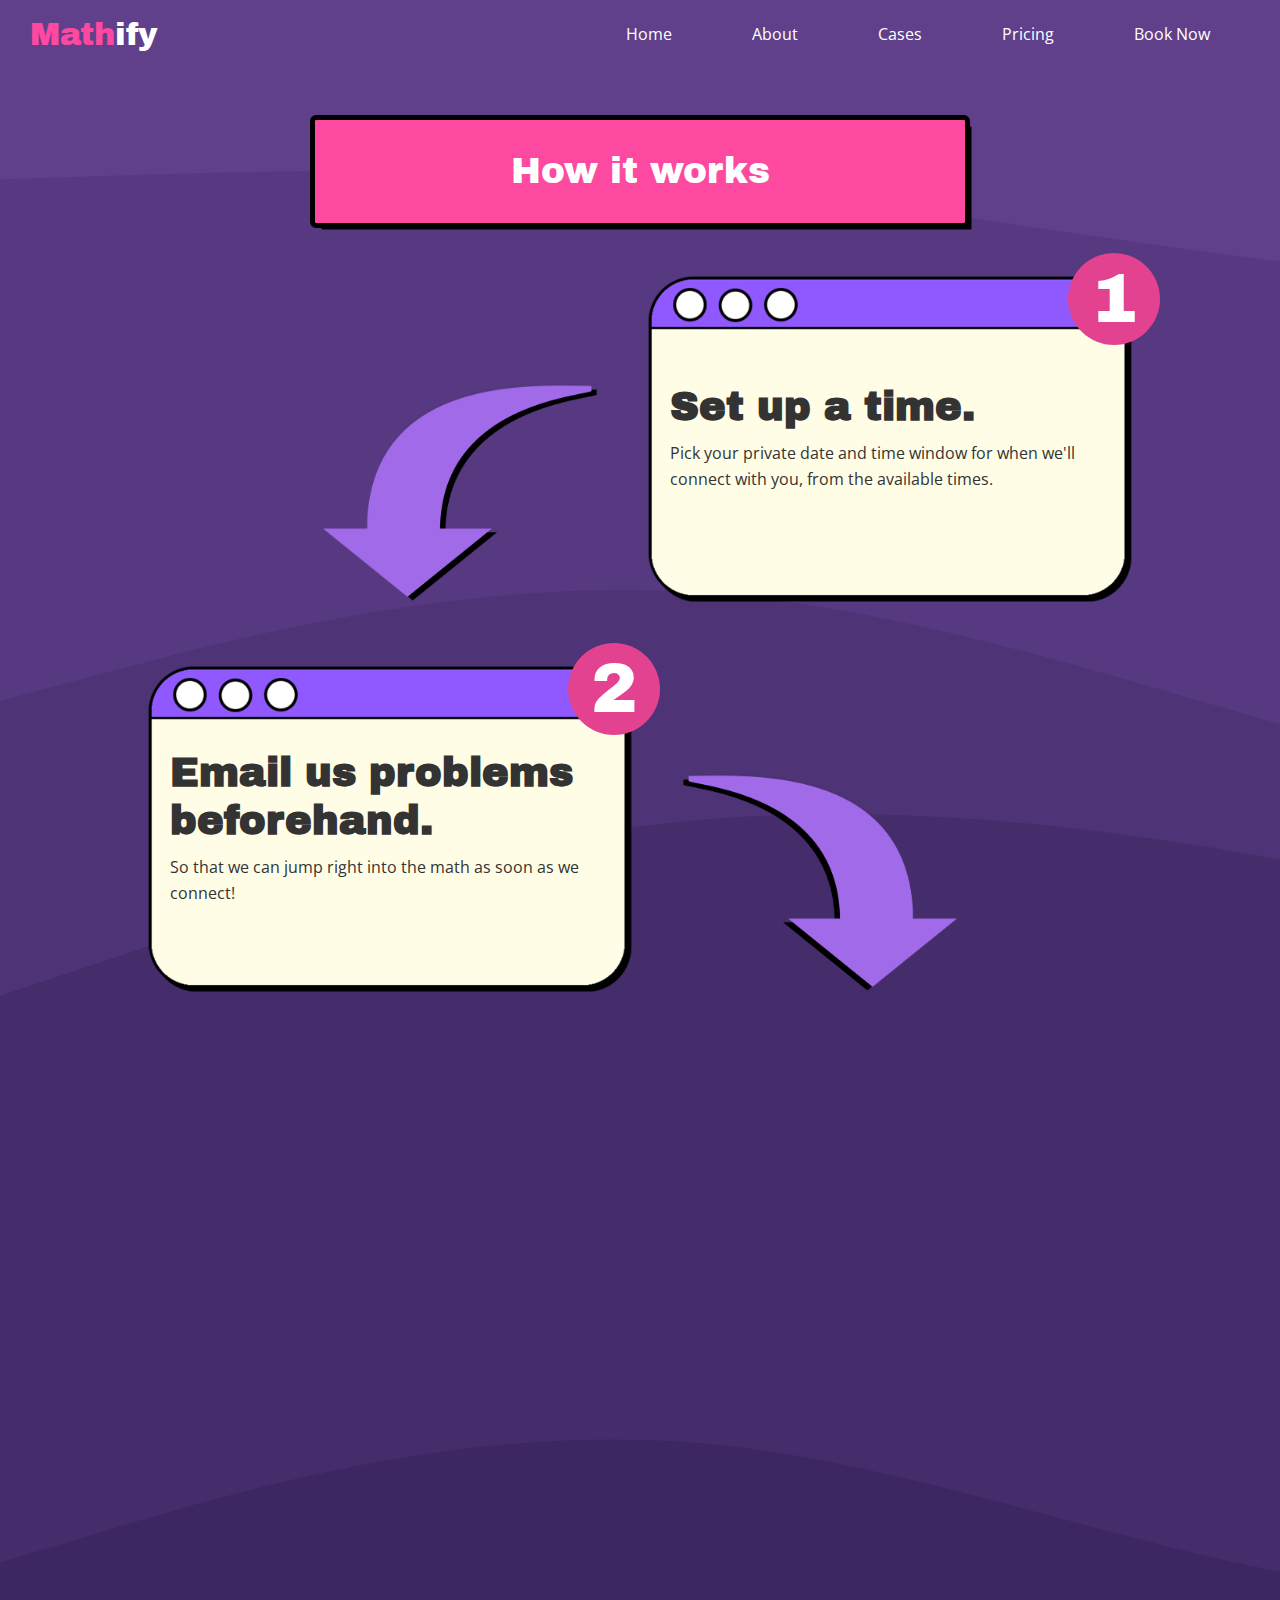
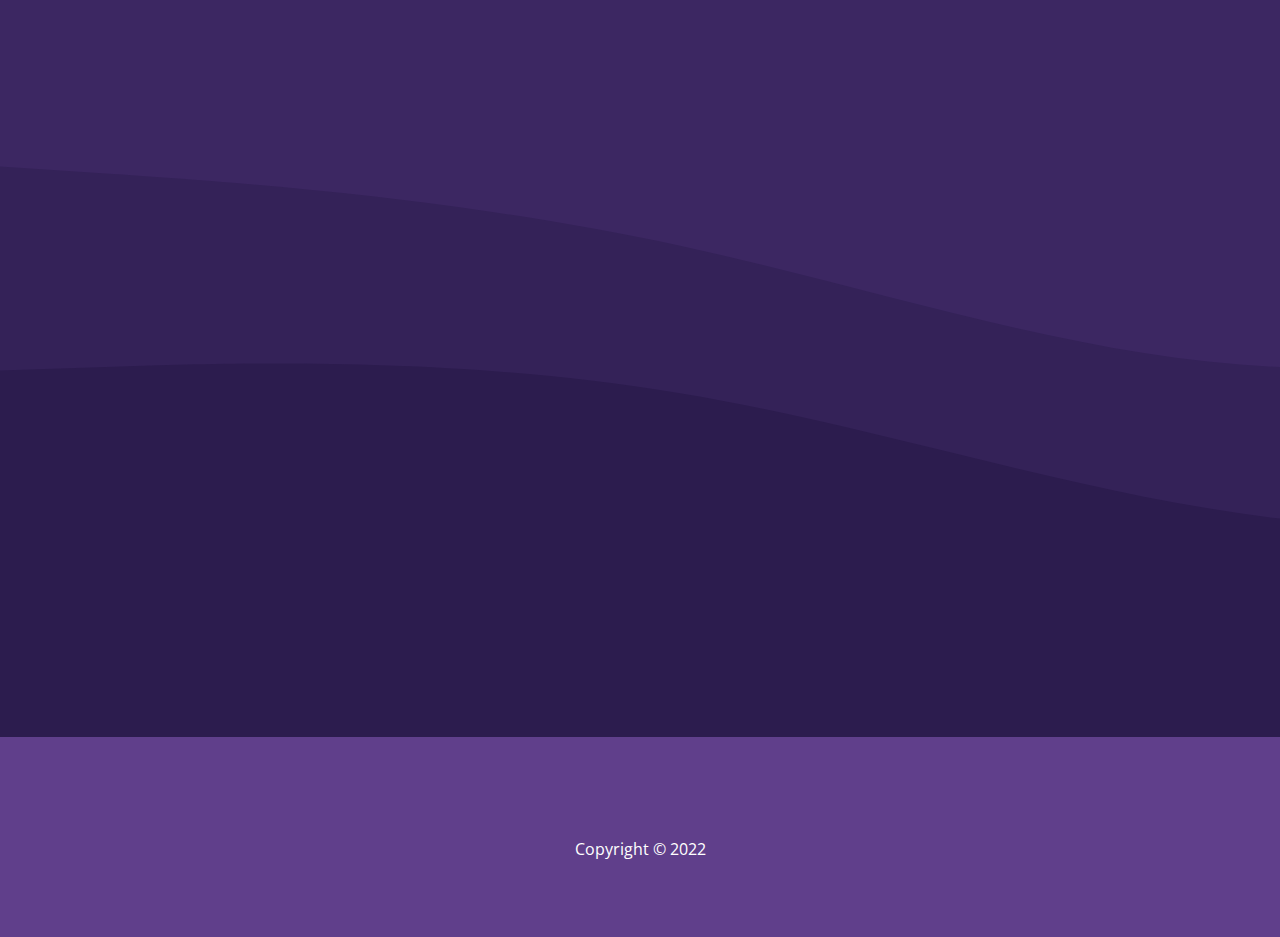
<file: about.html>
<!DOCTYPE html>
<html lang="en">
<head>
    <meta charset="UTF-8">
    <meta http-equiv="X-UA-Compatible" content="IE=edge">
    <meta name="viewport" content="width=device-width, initial-scale=1.0">
    <link rel="stylesheet" href="https://cdnjs.cloudflare.com/ajax/libs/font-awesome/6.2.0/css/all.min.css" integrity="sha512-xh6O/CkQoPOWDdYTDqeRdPCVd1SpvCA9XXcUnZS2FmJNp1coAFzvtCN9BmamE+4aHK8yyUHUSCcJHgXloTyT2A==" crossorigin="anonymous" referrerpolicy="no-referrer" />
    <link rel="shortcut icon" href="img/favicon.ico" type="image/x-icon">
    <title>Mathify | About Us</title>

    <link rel="stylesheet" href="css/util.css">
    <link rel="stylesheet" href="css/style.css">
    <link rel="stylesheet" href="css/lightbox.min.css">
    <script src="https://code.jquery.com/jquery-3.6.1.js" integrity="sha256-3zlB5s2uwoUzrXK3BT7AX3FyvojsraNFxCc2vC/7pNI=" crossorigin="anonymous"></script> 

    <script src="js/lightbox.min.js"></script>
    <script defer src="js/showOnScroll.js"></script>
    <script defer src="js/scroll.js"></script>


</head>
<body>

    <!-- .hero:before -->
    <header id="about-hero" class="hero">
        <div id="navbar" class="navbar top">
            <h1 class="logo">
                <span class="text-sec"><i class="fas fa-calculator"></i> Math</span>ify
            </h1>
            <nav>
                <ul>
                    <li><a href="index.html">Home</a></li>
                    <li><a href="about.html">About</a></li>
                    <li><a href="index.html#cases">Cases</a></li>
                    <li><a href="index.html#pricing">Pricing</a></li>
                    <li><a href="plans.html">Book Now</a></li>

                </ul>
            </nav>
        </div>
    </header>

    <main class="about">
        <section class="flex-columns">
            <header class="section-header">
                <h2 class="bg-sec mobile-header">How it works</h2>
            </header>
        </section>
        <section class="sub-cases works works-flex hidden-right">
            <div class="row">
                <div class="column arrow">
                    <div class="column-1">
                        <img src="img/assets/arrow_left.png">
                    </div>
                </div>
                <div class="column window">
                    <div class="column-2">
                        <img src="img/assets/window_shadow.png" alt="">
                        <span class="num">1</span>

                        <div class="window-text">
                            <h2>Set up a time.</h2>
                            <p>Pick your private date and time window for when we'll connect with you, from the available times.</p>
                            
                        </div>
                        

                    </div>
                </div>
            </div>
        </section>

        

        <section class="works works-flex flex-reverse hidden-left">
            <div class="row">
                <div class="column arrow">
                    <div class="column-1">
                        <img src="img/assets/arrow_right.png">
                    </div>
                </div>
                <div class="column window">
                    <div class="column-2">
                        <span class="num">2</span>

                        <img src="img/assets/window_shadow.png" alt="">
                        <div class="window-text">
                            <h2>Email us problems beforehand.</h2>
                            <p>So that we can jump right into the math as soon as we connect!</p>
                            
                        </div>
                        

                    </div>
                </div>
            </div>
        </section>

        <section class="works works-flex hidden-right">
            <div class="row">
                <div class="column arrow">
                    <div class="column-1">
                        <img src="img/assets/arrow_left.png">
                    </div>
                </div>
                <div class="column window">
                    <div class="column-2">
                        <img src="img/assets/window_shadow.png" alt="">
                        <span class="num">3</span>

                        <div class="window-text">
                            <h2>Meet, Solve, Explain.</h2>
                            <p>We will do this over ZOOM. Please have a ZOOM account ready. <strong>A stable Internet connection is required, and a microphone is strongly recommended!</strong>
                        </div>
                        

                    </div>
                </div>
            </div>
        </section>

        

        <section class="works works-flex flex-reverse hidden-left">
            <div class="row">
                <div class="column arrow ">
                    <div class="column-1">

                    </div>
                </div>
                <div class="column window">
                    <div class="column-2">
                        <span class="num">4</span>

                        <img src="img/assets/window_shadow.png" alt="">
                        <div class="window-text">
                            <h2>Profit..?</h2>
                            <p>Get math homework help with concepts explained simply and clearly. Welcoming all levels of skill in math.</p>
                            
                        </div>
                        

                    </div>
                </div>
            </div>
        </section>


        <section class="solutions flex-columns hidden-bottom">
            <div class="row">
                <div class="column">
                    <div class="column-1">
                        <img src="img/assets/math2.jpg">
                    </div>
                </div>
                <div class="column bg-prim">
                    <div class="column-2">
                        <h2>Ready to become a <em>bit</em> less stressed?</h2>
                        <p>Say goodbye to math confusion and get the help you need to ace your math tests - with Mathify, you have access to detailed explanations and private tutoring sessions tailored to your proficiency level.</p>
                        <a href="plans.html" class="btn btn-outline"><i class="fas fa-chevron-right"></i> To plan selection</a>

                    </div>
                </div>
            </div>
        </section>



    </main>


    <footer class="footer bg-prim">
        <div class="social">
            <a href="#"><i class="fab fa-facebook fa-2x"></i></a>
            <a href="#"><i class="fab fa-twitter fa-2x"></i></a>
            <a href="#"><i class="fab fa-youtube fa-2x"></i></a>
            <a href="#"><i class="fab fa-linkedin fa-2x"></i></a>
        </div>
        <p>Copyright &copy; 2022</p>
    </footer>
    
</body>
</html>
</file>
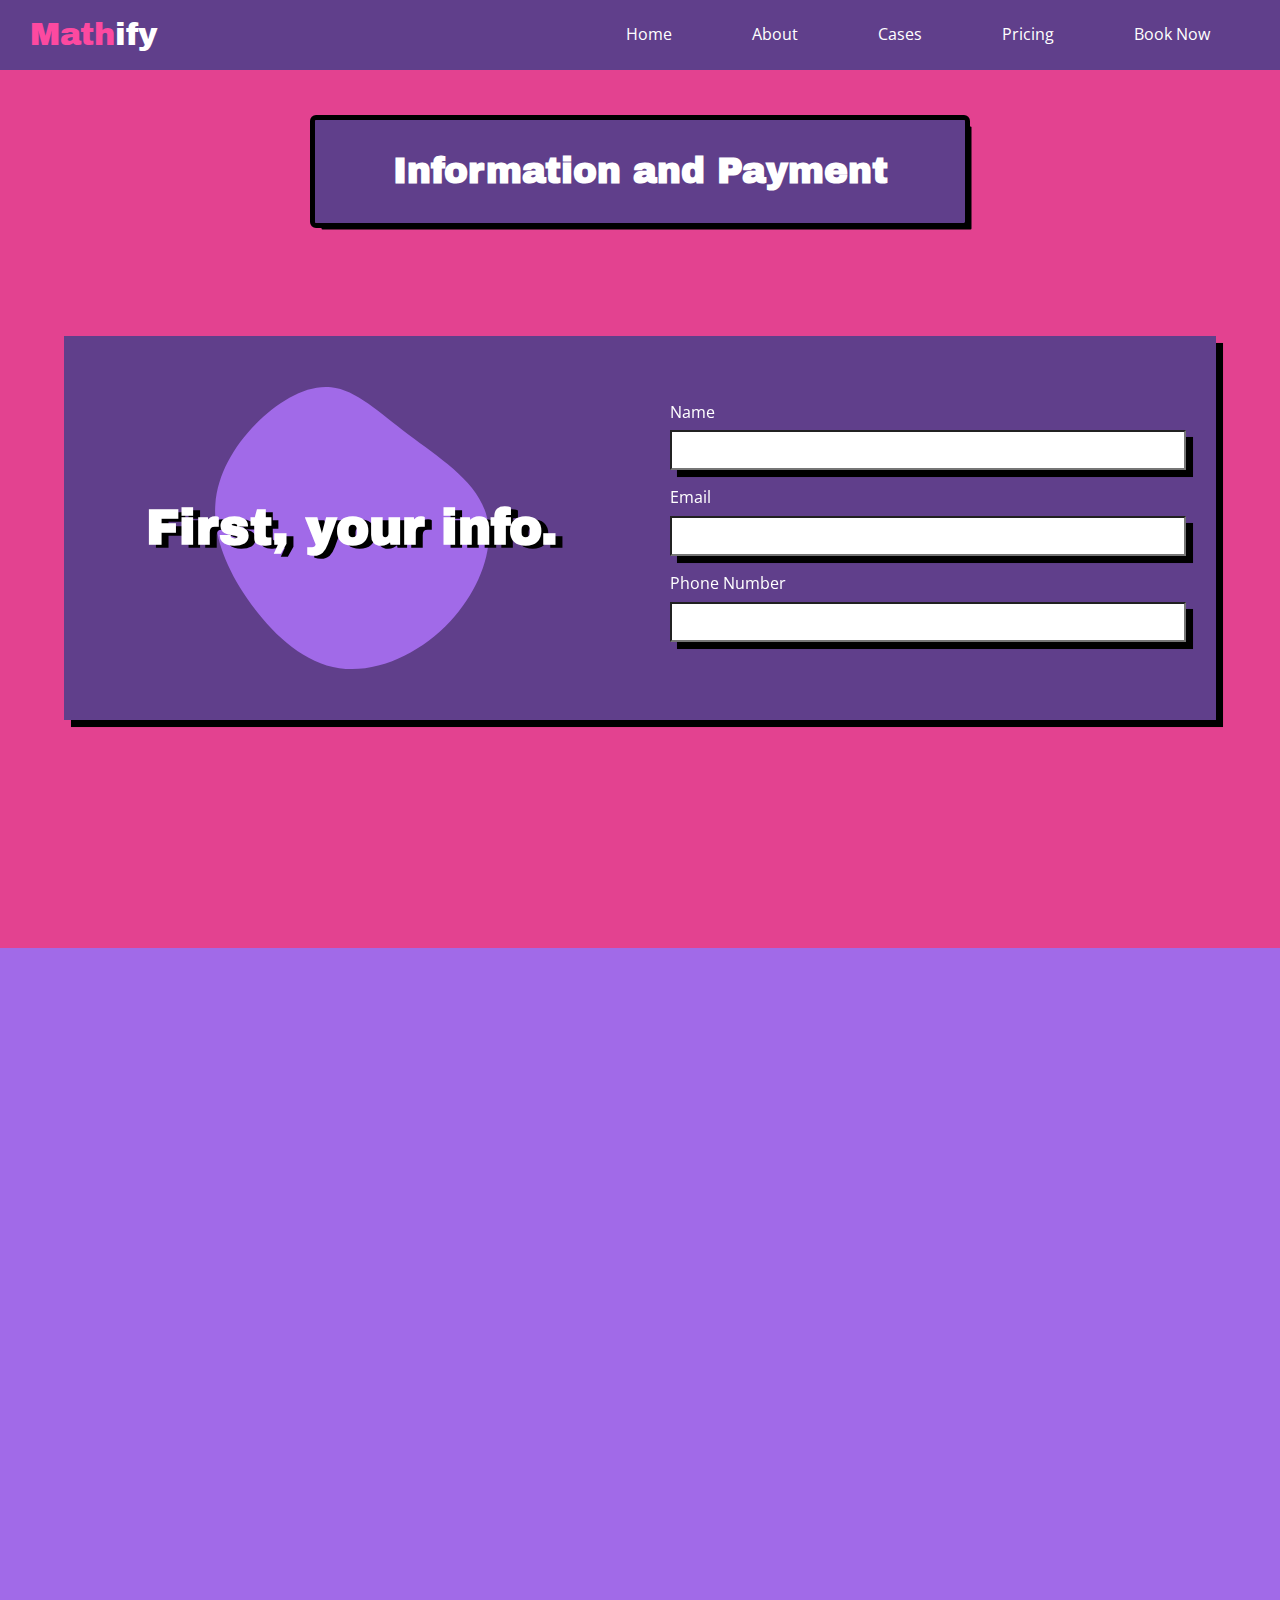
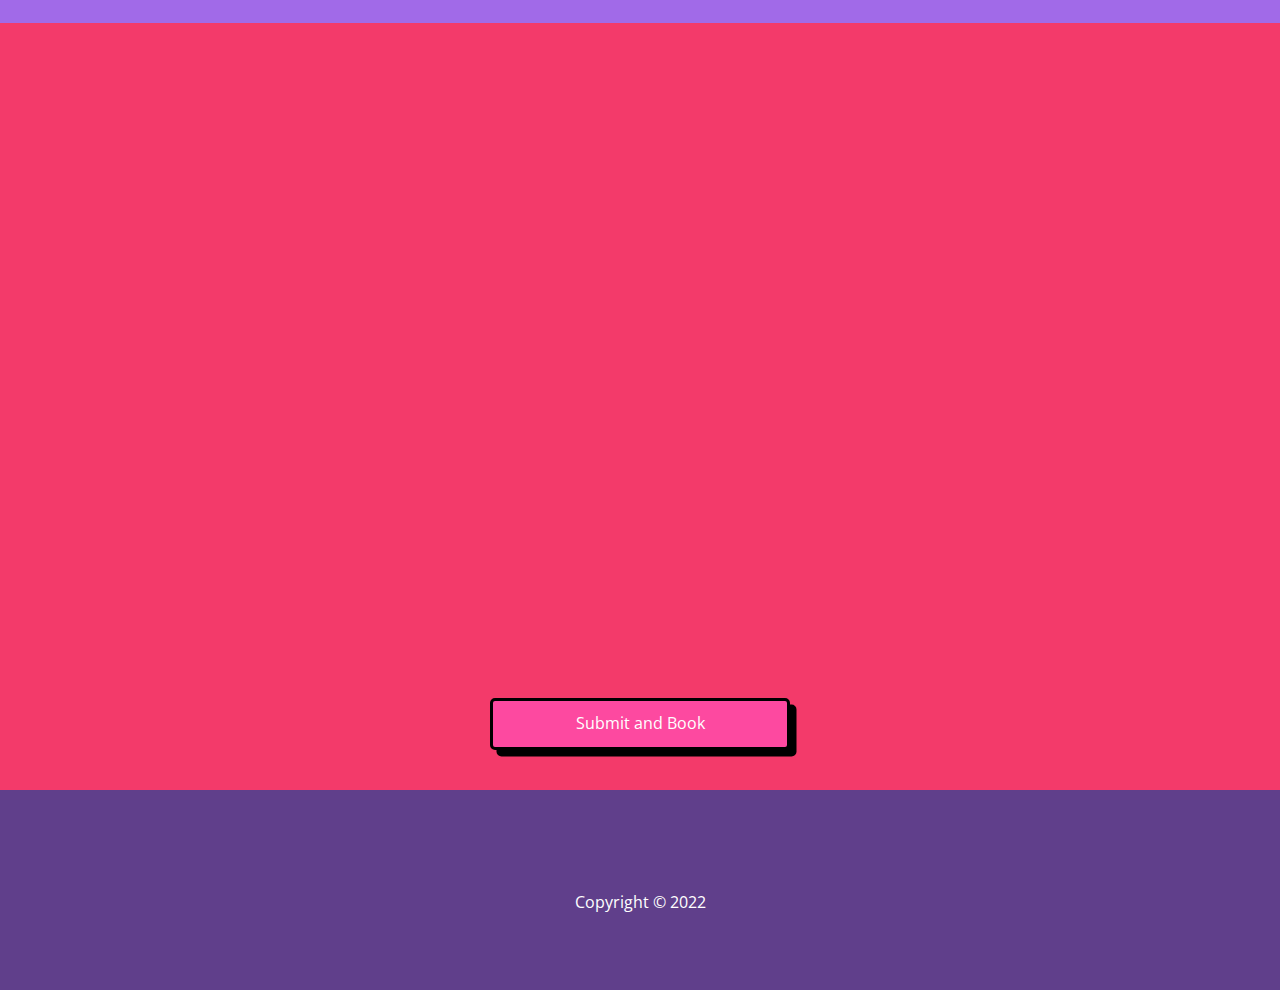
<file: plans.html>
<!DOCTYPE html>
<html lang="en">
<head>
    <meta charset="UTF-8">
    <meta http-equiv="X-UA-Compatible" content="IE=edge">
    <meta name="viewport" content="width=device-width, initial-scale=1.0">
    <link rel="stylesheet" href="https://cdnjs.cloudflare.com/ajax/libs/font-awesome/6.2.0/css/all.min.css" integrity="sha512-xh6O/CkQoPOWDdYTDqeRdPCVd1SpvCA9XXcUnZS2FmJNp1coAFzvtCN9BmamE+4aHK8yyUHUSCcJHgXloTyT2A==" crossorigin="anonymous" referrerpolicy="no-referrer" />
    <link rel="shortcut icon" href="img/favicon.ico" type="image/x-icon">
    <title>Welcome</title>

    <link rel="stylesheet" href="css/util.css">
    <link rel="stylesheet" href="css/style.css">
    <link rel="stylesheet" href="css/lightbox.min.css">
    <script src="https://code.jquery.com/jquery-3.6.1.js" integrity="sha256-3zlB5s2uwoUzrXK3BT7AX3FyvojsraNFxCc2vC/7pNI=" crossorigin="anonymous"></script> 

    <script src="js/lightbox.min.js"></script>
    <script defer src="js/scroll.js"></script>
    <script defer src="js/showOnScroll.js"></script>

</head>
<body>

    <header id="about-hero" class="hero">
        <div id="navbar" class="navbar top">
            <h1 class="logo">
                <span class="text-sec"><i class="fas fa-calculator"></i> Math</span>ify
            </h1>
            <nav>
                <ul>
                    <li><a href="index.html">Home</a></li>
                    <li><a href="about.html">About</a></li>
                    <li><a href="index.html#cases">Cases</a></li>
                    <li><a href="index.html#pricing">Pricing</a></li>
                    <li><a href="plans.html">Book Now</a></li>

                </ul>
            </nav>
        </div>
    </header>

    <header class="section-header" style="background-color:#E34290 ">
        <h2 class="bg-prim mobile-header">Information and Payment</h2>
    </header>

    <main id="plans">
        <section class="step">
            
            
            <section class="solutions plans flex-columns hidden-bottom">
                <div class="row">
                    <div class="column">
                        <div class="column-1 plans-img">
                            <img src="img/bg/blob1.svg">
                            <h3 class="plans-header">First, your info.</h3>

                        </div>

                        
                    </div>
                    <div class="column bg-prim">
                        <div class="column-2">
                            <form class="callback-form plans-form" action="">
                                <div class="form-control">
                                    <label for="name">Name</label>
                                    <input type="text" name="name" id="name">
                                    
                                </div>
                                <div class="form-control">
                                    <label for="email">Email</label>
                                    <input type="email" name="E-Mail" id="E-Mail">
                                </div>
                                <div class="form-control">
                                    <label for="phone">Phone Number</label>
                                    <input type="text" name="phone" id="phone">
                                </div>
                            </form>
    
                        </div>
                    </div>
                </div>
            </section>
        </section>

        <section class="step">
            
            <section class="solutions plans flex-columns hidden-bottom">
                <div class="row">
                    <div class="column">
                        <div class="column-1 plans-img">
                            <img src="img/bg/blob2.svg">
                            <h3 class="plans-header">What's your plan?</h3>

                        </div>

                        
                    </div>
                    <div class="column bg-prim">
                        <div class="column-2 radios">
                            <div class="form-control">
                                <input type="radio" name="plans" id="plan1">
                                <label for="plan1">Plan 1 • <span class="text-sec">$15 for 30 min.</span></label>
                            </div>
                            
                            <div class="form-control">
                                <input type="radio" name="plans" id="plan2">
                                <label for="plan2">Plan 2 • <span class="text-sec">$10 for 15 min.</span></label>
                            </div>

                            <div class="form-control">
                                <input type="radio" name="plans" id="plan3">
                                <label for="plan3">Plan 3 • <span class="text-sec">$30 for 60 min.</span></label>
                            </div>

                            <p><a style="color:white; text-decoration: underline;" href="index.html#pricing">Need help choosing?</a></p>


    
                        </div>
                    </div>
                </div>
            </section>
        </section>


        <section class="step">

            
            <section class="solutions plans flex-columns hidden-bottom">
                <div class="row">
                    <div class="column">
                        <div class="column-1 plans-img">
                            <img src="img/bg/blob3.svg">
                            <h3 class="plans-header">What about the time?</h3>

                        </div>

                        
                    </div>
                    <div class="column bg-prim">
                        <div class="column-2">
                            <form class="callback-form" action="">
                                <div class="form-control">
                                    <label for="date">Date</label>
                                    <input type="date">
                                </div>
                                
                                <div class="form-control">
                                    <label for="times">Time</label>
                                    <select name="times" id="times">
                                        <option value="3">3:00 PM</option>
                                        <option value="4">4:00 PM</option>
                                        <option value="430">4:30 PM</option>
                                        <option value="530">5:30 PM</option>
                                        <option value="6">6:00 PM</option>
                                        <option value="715">7:15 PM</option>
                                    </select>
                                </div>
                                
                            </form>
    
                        </div>
                    </div>
                </div>
            </section>
        </section>

        <section class="final">
            <a href="thanks.html" class="btn final-btn"><i class="fas fa-rocket"></i> Submit and Book</a>
        </section>

        

    </main>

    <footer class="footer bg-prim">
        <div class="social">
            <a href="#"><i class="fab fa-facebook fa-2x"></i></a>
            <a href="#"><i class="fab fa-twitter fa-2x"></i></a>
            <a href="#"><i class="fab fa-youtube fa-2x"></i></a>
            <a href="#"><i class="fab fa-linkedin fa-2x"></i></a>
        </div>
        <p>Copyright &copy; 2022</p>
    </footer>
    
</body>
</html>
</file>
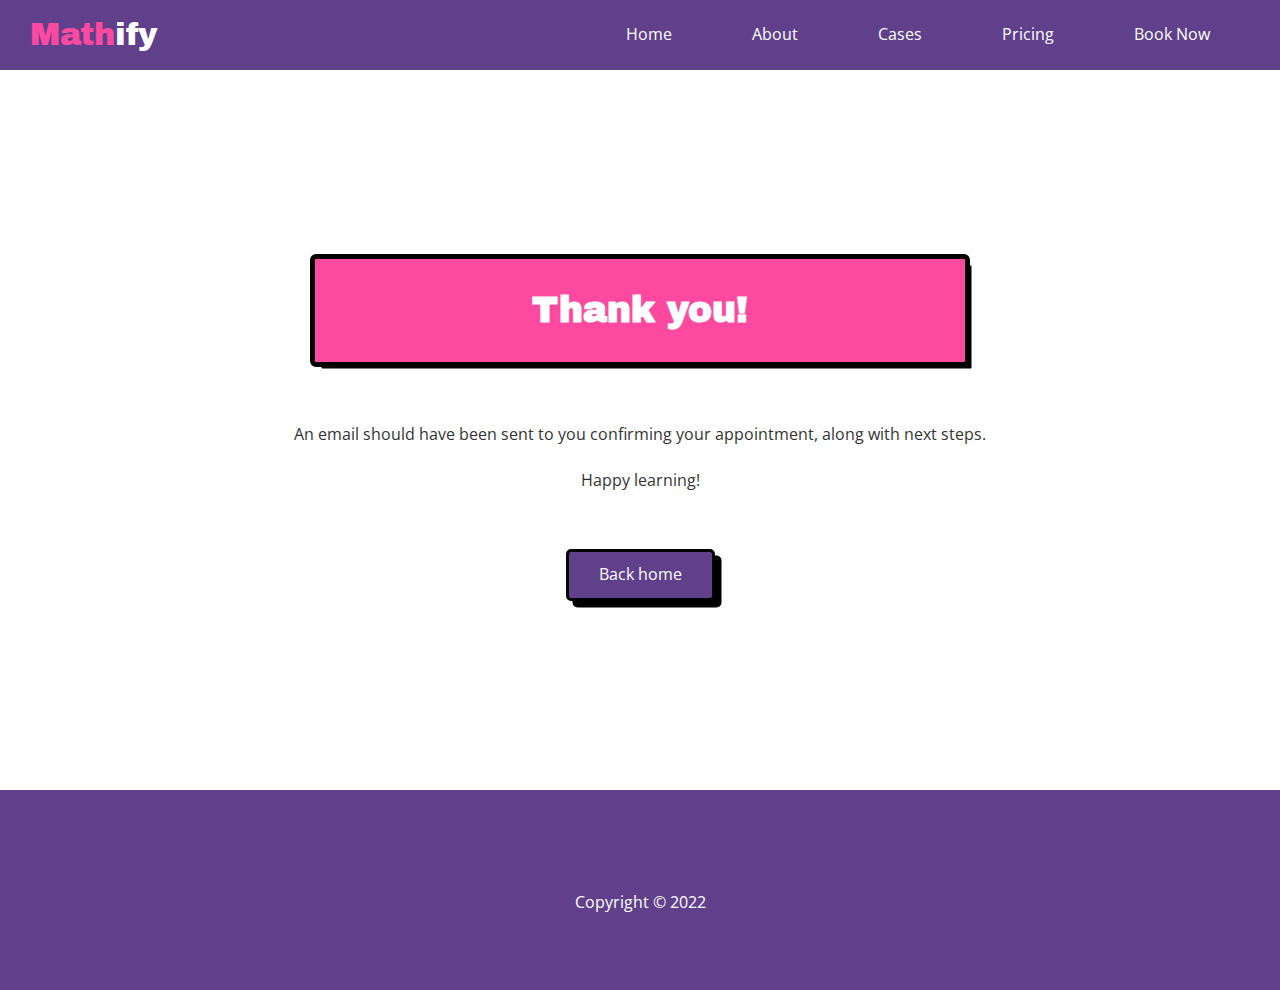
<file: thanks.html>
<!DOCTYPE html>
<html lang="en">
<head>
    <meta charset="UTF-8">
    <meta http-equiv="X-UA-Compatible" content="IE=edge">
    <meta name="viewport" content="width=device-width, initial-scale=1.0">
    <link rel="stylesheet" href="https://cdnjs.cloudflare.com/ajax/libs/font-awesome/6.2.0/css/all.min.css" integrity="sha512-xh6O/CkQoPOWDdYTDqeRdPCVd1SpvCA9XXcUnZS2FmJNp1coAFzvtCN9BmamE+4aHK8yyUHUSCcJHgXloTyT2A==" crossorigin="anonymous" referrerpolicy="no-referrer" />
    <link rel="shortcut icon" href="img/favicon.ico" type="image/x-icon">
    <title>Mathify | Thank you!</title>

    <link rel="stylesheet" href="css/util.css">
    <link rel="stylesheet" href="css/style.css">
    <link rel="stylesheet" href="css/lightbox.min.css">
    <script src="https://code.jquery.com/jquery-3.6.1.js" integrity="sha256-3zlB5s2uwoUzrXK3BT7AX3FyvojsraNFxCc2vC/7pNI=" crossorigin="anonymous"></script> 

    <script src="js/lightbox.min.js"></script>
    <script defer src="js/showOnScroll.js"></script>
    <script defer src="js/scroll.js"></script>


</head>
<body>
    <!-- TODO BUSINESS WEBSITE -->
    <!-- MAKE A FAKE BUSINESS -->
    <!-- MAKE A LOGO AND MENU -->
    <!-- 1 BIG MAIN PAGE WITH 4 SECTIONS, -->
    <!-- WITH A GALLARY, COPYRIGHT FREE. SMOOTH SCROLL -->
    <!-- 3 TOTAL LEVELS DEEP WEBSITE. YOU CAN GO IN AND BACK OF PAGES -->
    <!-- CONTACT FORM -->
    <!-- RESPONSIVE! THIS WILL BE PUBLISHED -->


    <!-- .hero:before -->
    <header id="about-hero" class="hero">
        <div id="navbar" class="navbar top">
            <h1 class="logo">
                <span class="text-sec"><i class="fas fa-calculator"></i> Math</span>ify
            </h1>
            <nav>
                <ul>
                    <li><a href="index.html">Home</a></li>
                    <li><a href="about.html">About</a></li>
                    <li><a href="index.html#cases">Cases</a></li>
                    <li><a href="index.html#pricing">Pricing</a></li>
                    <li><a href="plans.html">Book Now</a></li>

                </ul>
            </nav>
        </div>
    </header>

    <main class="thanks">
        <section class="thanks">

            <header class="section-header">
                <h2 class="bg-sec mobile-header">Thank you!</h2>
            </header>

                <p>An email should have been sent to you confirming your appointment, along with next steps.</p>
                <p>Happy learning!</p>
                <br>
                <a href="index.html" class="btn bg-prim">Back home</a>
        </section>


    </main>


    <footer class="footer bg-prim">
        <div class="social">
            <a href="#"><i class="fab fa-facebook fa-2x"></i></a>
            <a href="#"><i class="fab fa-twitter fa-2x"></i></a>
            <a href="#"><i class="fab fa-youtube fa-2x"></i></a>
            <a href="#"><i class="fab fa-linkedin fa-2x"></i></a>
        </div>
        <p>Copyright &copy; 2022</p>
    </footer>
    
</body>
</html>
</file>
<file: css/util.css>
.text-prim {
    color: #603f8b;
}

.text-sec {
    color: #fd49a0;
}

/* Buttons */

.btn {
    cursor: pointer;
    display: inline-block;
    padding: 10px 30px;
    color: white;
    background-color: #fd49a0;
    border: none;
    border-radius: 5px;
    transition: opacity 0.25s, translate 0.25s;
    box-shadow: 6.5px 6.5px 0.5px black;
    border: 3px solid black;
}

.btn:hover {
    translate: 0 -5px;
}

.btn-prim, .bg-prim {
    background-color: #603f8b;
    color: #fff;
}



.btn-sec, .bg-sec {
    background-color: #fd49a0;
    color: #fff;
}

.btn-tert, .bg-tert {
    background-color: #a16ae8;
    color: #fff;
}

.btn-dark, .bg-dark {
    background-color: #333;
    color: #fff;
}   

.btn-light {
    background-color: #f4f4f4;
    color: #000;
}



/* Flex */

.flex-items {
    display: flex;
    text-align: center;
    justify-content: center;
    height: 100%;
}

.flex-items > div {
    flex: 1 1 0;
    padding: 20px;
}



/* Flex columns */


.flex-columns .column .column-1, .flex-columns .column .column-2 {
    height: 100%;
}

.flex-columns.flex-reverse .row, .flex-reverse .row {
    flex-direction: row-reverse;
}


.flex-columns .row {
    display: flex;
    flex-direction: row;
    flex-wrap: wrap;
    width: 100%;

}

.flex-columns .column {
    display: flex;
    flex-direction: column;
    flex-basis: 100%;
    flex: 1;
}

.flex-columns img {
    width: 100%;
    height: 100%;
    object-fit: cover;
}   

.flex-columns .column-2 {
    display: flex;
    flex-direction: column;
    align-items: flex-start;
    justify-content: center;
    padding: 30px;
}

.flex-columns h2 {
    font-size: 40px;
    font-weight: 100;
}

.flex-columns h4 {
    margin-bottom: 10px;
}

.flex-columns p {
    margin: 20px 0;
}

.btn-outline {
    background: transparent;
    border: 1px solid white;
    box-shadow: none;
}

/* Section header */

.section-header {
    padding: 30px;
    display: flex;
    flex-direction: column;
    align-items: center;
    justify-content: center;
    text-align: center;
}


.section-header h2 {
    font-size: 36px;
    margin: 20px auto;
    display: block;
    width: 650px;
    padding: 30px 0;
    color: white;
    box-shadow: 6.5px 6.5px 0.5px black;
    outline: 5px solid black;
    border-radius: 1px;
}

.section-padding {
    padding: 20px 20px 40px;
}


/* Flex grid */

.flex-grid .row {
    display: flex;
    flex-wrap: wrap;
    padding: 4px;
    flex-grow: 0;
}

.flex-grid .column {
    width: calc(33.33% - 20px);
    margin: 10px;
    

}


.flex-grid img {
    margin: 10px 0;
    box-shadow: 5px 5px 0.5px black;
    object-fit: cover;
    aspect-ratio: 14/9;
    cursor: pointer;
}

/* Transition Animations */

.hidden-left .column {
    transition: transform 1s, opacity 0.75s, filter 0.5s;

    opacity: 0;
    transform: translateX(-400px);
    z-index: 2;
}

.hidden-right .column {
    transition: transform 0.75s, opacity 0.75s, filter 0.5s;
    z-index: 2;

    opacity: 0;
    transform: translateX(400px);
}

.hidden-bottom {
    transition: transform 0.75s, opacity 0.75s, filter 0.5s;
    opacity: 0;
    transform: translateY(400px);
    filter: blur(10px);
    z-index: 10;
    
}



.show-left .column:nth-of-type(1), .show-right .column:nth-of-type(1) {
    transition: opacity 0.25s, transform 0.75s;
    transition-delay: 0.5s;
    z-index: 1;
}

.show-left .column, .show-right .column {
    opacity: 1;
    transform: translateX(0%);
}

.show-bottom {
    opacity: 1;
    transform: translateY(0%);
    filter: blur(0);
}

@media (max-width: 850px) {

    .btn  {
        padding: 12px 25px;
    }

    .section-header h2 {
        font-size: 30px;
        width: 300px;

    }

    .cases.flex-grid .row .column {
        margin: 0;
    }

}
</file>
<file: css/style.css>
@import url('https://fonts.googleapis.com/css2?family=Open+Sans:wght@300;400&display=swap');
@import url('https://fonts.googleapis.com/css2?family=Archivo+Black&display=swap');

/* font-family: 'Open Sans', sans-serif; */

* {
    box-sizing: border-box;
    padding: 0;
    margin: 0;
}

body {
    font-family: "Open Sans", sans-serif;
    background-color: #fff;
    color: #333;
    line-height: 1.6;
    overflow-x: hidden;
}

ul {
    list-style: none;
}   

a {
    text-decoration: none;
    color: #333;
}

h1, h2, h3 {
    font-family: 'Archivo Black', sans-serif;
    line-height: 1.2
}

p {
    margin: 10px 0;
}

img {
    width: 100%;
}

main {
    width: 100%;
    overflow: hidden;
    margin: 0 auto;
    padding-bottom: 50px;
    min-height: 80vh;
}

section {
    display: block;
    width: min(90%, 1350px);
    margin: 0 auto;

}

.solutions, .contact, .plans {
    box-shadow: 6.5px 6.5px 0.5px black;
    margin: 1rem auto;
}

.contact .column {
    min-height: 450px;
}

/* Nav */

.navbar {
    z-index: 100;
    display: flex;
    align-items: center;
    justify-content: space-between;
    background: #603f8bff;
    height: 70px;
    width: 100%;
    position: fixed;
    top: 0;
    padding: 0 30px;
    transition: transform 0.5s, background-color 0.25s;
}

.navbar:hover {
    background: #603f8bff;
}

a.ul {
    text-decoration: underline;
}

.navbar a {
    color: #fff;

    padding: 10px 20px;
    margin: 10px 20px;
}

.navbar a:hover {
    border-bottom: 2px solid #a16ae8;
}

.navbar ul {
    display: flex;
}

.navbar .logo {
    font-weight: 400;
}

.navbar h1 {
    color: white;
}

main.about {
    background-image: url(../img/bg/waves-bg.svg);
    background-repeat: no-repeat;
    background-size: cover;
}


.pricing .row {
    justify-content: center;
}

.pricing .column {
    box-shadow: 6.5px 6.5px 0.5px black;
    margin: 0 12px;
    display: flex;
    flex-direction: column;    
}

.pricing .column:nth-of-type(1) {
    background-color: #ffddee;
    max-width: 325px;
}

.pricing .column:nth-of-type(2) {
    background-color: #ffa3cf;
    max-width: 400px;
}

.pricing .column:nth-of-type(3) {
    background-color: #ffddee;
    max-width: 325px;

}

.pricing h2 {
    background-color: #E34290;
    padding: 25px 5px;
    color: white;
    text-align: center;
    border-bottom: 2px solid black;
}

.pricing p {
    margin: 0;
    padding: 15px;
    width: 100%;
    text-align: center;
}

.pricing .price {
    margin: auto 0 20px;
    width: 100%;
    display: flex;
    flex-direction: column;
}

.pricing .price p {
    font-size: 32px;
    font-weight: bold;

}

.pricing .btn {
    margin: 0 auto;
    text-align: center;
    background-color: #603f8b;

}




/* Header */

.hero {
    background-color: #a16ae8;
    height: 100vh;
    position: relative;
    color: #fff;
}

.hero .content {
    display: flex;
    flex-direction: column;
    align-items: center;
    justify-content: center;
    text-align: center;
    height: 100%;
    padding: 0;
}

.hero .content h1 {
    font-size: 55px;
}

.hero .content p {
    font-size: 23px;
    max-width: 600px;
    margin: 20px 0 30px;
}

#about-hero {
    height: 70px;
    background-color: transparent;
}

.hero.blog {
    background: url("../img/home/blog.jpg") no-repeat center center/cover;
}

#content-window {
    max-width: 1200px;
    min-width: 750px;
    display: block;
    margin-bottom: 20px;
}



.works {
    margin: 50px auto;
    flex: 0 0 auto;
}


.works:first-of-type {
    margin-top: 50px;
}

.works:last-of-type {
    margin-bottom: 50px;
}


.works-flex > .row {
    display: flex;
    align-items: center;
    justify-content: center;
}

.works-flex .arrow {
    height: 100%;
    object-fit: cover;
    flex: 1;
    margin-top: auto;
    max-width: 500px;
}

.works-flex .window {

    /* background: url(../img/window_shadow.png) no-repeat center center; */
    background-size: cover;
    margin: 0 10px;
    height: 100%;
    display: flex;
    flex-direction: column;
    align-items: flex-start;
    justify-content: center;
    max-width: 500px;
    flex: 2;
}

.works-flex .window .column-2 {
    height: 100%;
    
    position: relative;
}

.works-flex .window .column-2 .window-text {
    position: absolute;
    top: 0;
    padding: 0 30px;
    display: flex;
    flex-direction: column;
    justify-content: center;
    height: 100%;
}


.works-flex .window-text h2 {
    font-size: 40px;
}

/* Icons */

.icons {
    padding: 30px;
}

.icons h3 {
    font-weight: bold;
    margin-bottom: 15px;
    
}

.icons i {
    background-color: #fd49a0;

    color: white;
    padding: 1rem;
    border-radius: 50%;
    margin-bottom: 10px;
    width: 68px;
    height: 68px;
    line-height: 36px;
}


.cases img:hover {
    opacity: 0.8;
    transition: 0.33s
}

.cases {
    width: 100%;
    background-repeat: no-repeat;
    background-size: cover;
    background-image: url(../img/bg/corner-blobs2.svg);
    margin-top: 50px;
}

.sub-cases {
    width: min(90%, 1350px);
    margin: 0 auto;
}

.david {
    background-color: #dcdcdc;
    width: 100%;
    padding: 100px 0;
}

.team img {
    border-radius: 50%;
}

/* Callback Form */

.callback-form {
    width: 100%;
    padding: 20px 0;
}

.callback-form label {
    display: block;
    margin-bottom: 5px;
}

.callback-form .form-control {
    margin-bottom: 15px;
}

.callback-form input {
    width: 100%;
    padding: 4px;
    height: 40px;
    border-color: #f5f5f5 1px solid;
}

.callback-form .btn {
    width: 50%;
    display: block;
    margin: 0 auto;
    font-size: 16px;
}

/* Footer */

.footer {
    display: flex;
    flex-direction: column;
    justify-content: center;
    align-items: center;
    text-align: center;
    height: 200px;
}

.footer a {
    color: white;
    transition: color 0.25s;
}

.footer .social > * {
    margin: 15px;
}

.footer a:hover {
    color: #fd49a0
}

.post {
    padding: 50px 30px;
}

.post h2 {
    font-size: 40px;
    margin-bottom: 20px;
    padding-bottom: 10px;
    border-bottom: #ccc solid 1px;
}

.post .meta {
    margin-bottom: 30px;
}

.post img {
    width: 300px;
    border-radius: 50%;
    display: block;
    margin: 0 auto;
}

.david {
    margin: 48px auto;
}

.david .column-1 {
    display: flex;
}


.david img {

    max-width: 400px;
    display: block;
    margin-left: auto;
    margin-right: 3%;
    box-shadow: 6.5px 6.5px 0.5px black;
}

.num {
    font-family: 'Archivo Black', sans-serif;
    position: absolute;
    top: -20px;
    right: -20px;
    font-size: 70px;
    background-color: #E34290;
    display: block;
    width: 92px;
    text-align: center;
    height: 92px;
    line-height: 92px;
    border-radius: 50%;
    color: white;
}

.glass {
    background: rgba(255, 255, 255, 0.08);
    border-radius: 16px;
    box-shadow: 0 4px 30px rgba(0, 0, 0, 0.1);
    backdrop-filter: blur(7.3px);
    -webkit-backdrop-filter: blur(7.3px);
    border: 1px solid rgba(255, 255, 255, 0.3);
}

.tab {
    box-shadow: 6.5px 6.5px 0.5px black;
}

.step {
    width: 100%;
    height: 75vh;
    display: flex;
    flex-direction: column;
    align-items: center;
    justify-content: center;
}

.step:nth-of-type(1) {
    padding-top: 0;
    background-color: #E34290;
}

.step:nth-of-type(2) {
    background-color: #a16ae8;
}

.step:nth-of-type(3) {
    background-color: #F33A6A;
}


.plans-form label {
    color: white;
}

.plans-form input {
    box-shadow: 6.5px 6.5px 0.5px black;
}

.step .section-header {
    margin-top: 7vh;
}

.step .plans {
    margin: auto 0;
}

.step:first-of-type section.plans {
    margin-top: 7vh;
}

.step input[type="radio"] {
    height: 100%;
    margin-left: 10px;
    scale: 1.3;
}

.radios {
    display: flex;
    align-items: center;
}

.radios .form-control {
    margin: 1.5vh 0;
    background-color: #fff;
    box-shadow: 6.5px 6.5px 0.5px black;
    width: 100%;
    display: flex;
    align-items: center;
}

.radios label {
    margin-left: 10px;
    font-size: 24px;
    line-height: 40px;
    color: black;
}

.form-control .text-sec {
    font-size: 16px;
    vertical-align: middle;
    right: 10px;
    line-height: 40px;
}

select {
    width: 50%;
    background-color: white;
    font-size: 16px;
    text-align: center; 
    padding: 8px;
}



.plans-img {
    position: relative;
    display: flex;
    justify-content: center;
    align-items: center;
    background-color: #603f8b;

}

.plans-header {
    position: absolute;
    text-align: center;
    color: white;
    font-size: 50px;
    margin: 0 20px;
    text-shadow: 6.5px 3px 0.5px black;
    box-shadow: none;
}

.final {
    padding-bottom: 40px;
    background-color: #F33A6A;
    width: 100%;
}

.final-btn {
    max-width: 300px;
    margin: 0 auto;
    display: block;
    text-align: center;
}

#plans {
    padding-bottom: 0; 
}

.thanks {
    text-align: center;
    display: flex;
    flex-direction: column;
    align-items: center;
    justify-content: center;
}

.thanks a {
    margin-top: 20px;
}

/* Mobile */

@media (max-width: 850px) {
    main {
        width: 100%;
        display: block;
        margin: 0 auto;
    }

    btn {
        padding: 5px 30px;
    }

    .hero {
        overflow: hidden;
        height: 85vh;
    }

    #content-window {
        margin-left: 75px;
    }

    .navbar {
        max-width: 100vw;
        flex-direction: column;
        height: 120px;
        padding: 20px;
    }

    .navbar a {
        padding: 10px;
        margin: 0 3px;
    }   


    .david .column-2 {
        padding: 30px 0 0;
    }

    .david img {
        max-width: 300px;
        margin: 0 auto;
    }

    

    .section-header {
        padding: 0;
    }

    .flex-items {
        flex-direction: column;
    }

    .flex-columns .column, .flex-grid .column {
        flex: 100%;
        max-width: 100%;
    }

    .team img {
        width: 70%;
    }

    .works .row .arrow {
        display: none;
    }

    .works {
        margin-top: 100px;
    }



    .num {
        font-size: 48px;
        height: 64px;
        width: 64px;
        line-height: 64px;
        top: -15px;
    }

    .works-flex > .row {
        justify-content: center;
        width: 100%;
        margin: 0;
        
    }

    .works-flex .window .column-2 .window-text  {
        padding: 0 18px;
    }

    .works-flex .window-text h2 {
        font-size: 30px; 
        margin-top: 10px;   
    }

    .works-flex .window-text p {
        font-size: 11px;    
    }

    .pricing .row .column {
        margin: 12px 25px;

        max-width: unset;
    }

    h2.mobile-header {
        margin-top: 100px;
        
    }

    .step {
        height: fit-content;
        padding: 100px 0;
    }

    .step .section-header {
        margin-top: 0;
    }

    .step .plans {
        margin: auto 0;
    }

    .plans-header {
        font-size: 50px;
    }
    
    .radios .form-control {
        justify-content: center;
    }


}
</file>
